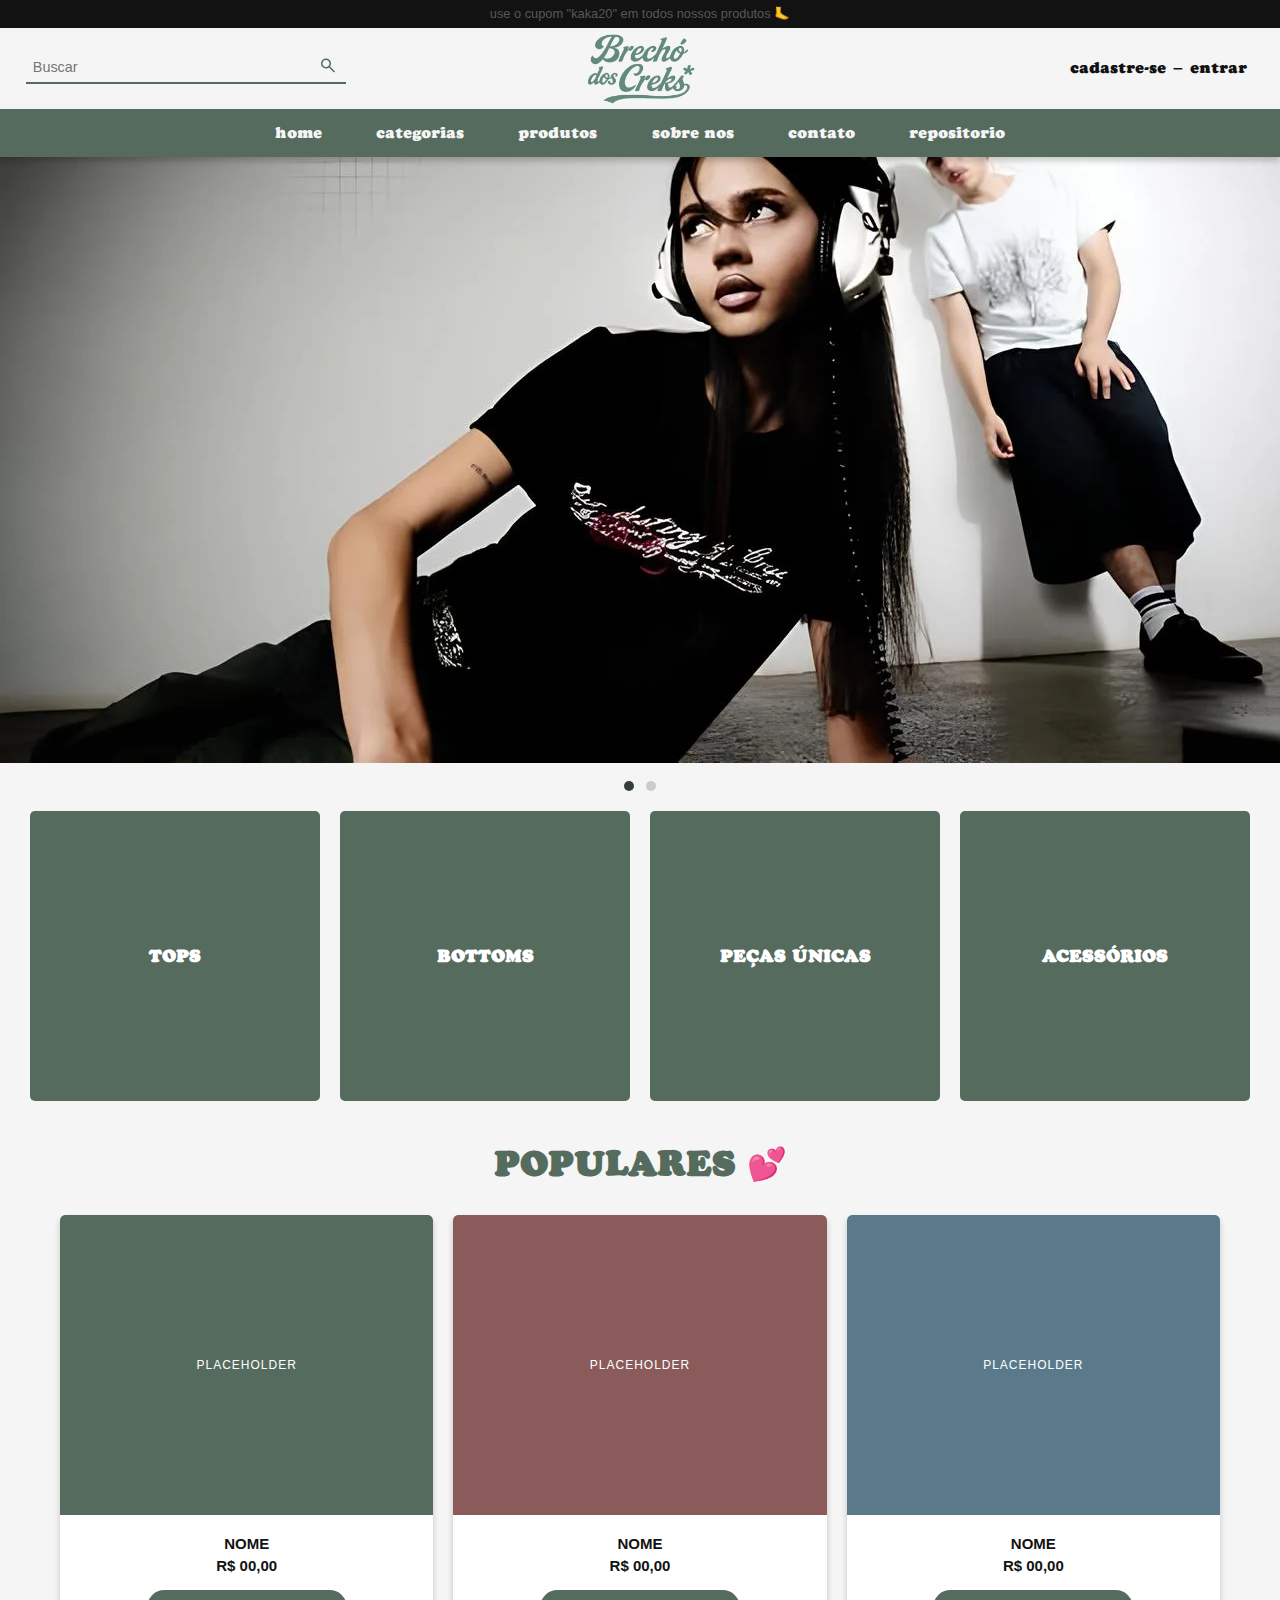
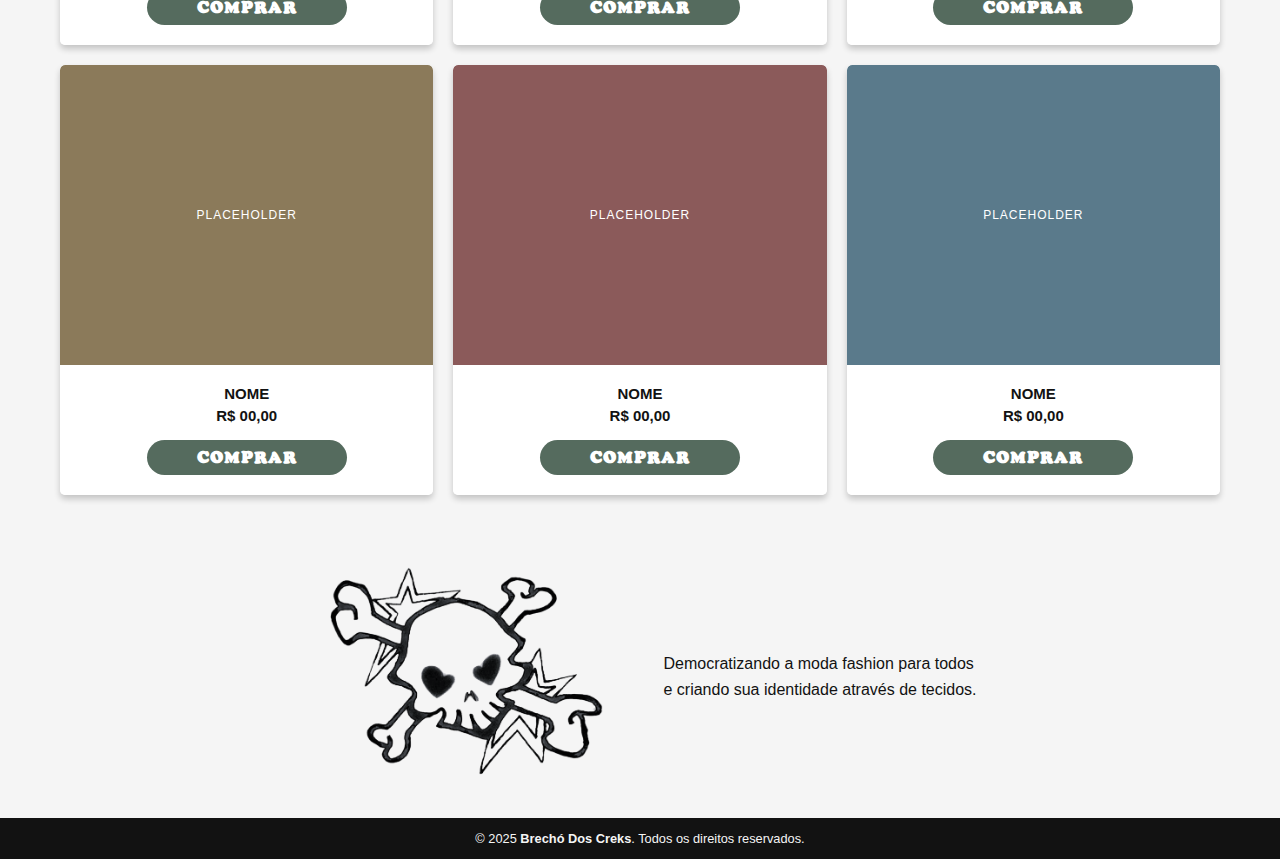
<file: index.html>
<!DOCTYPE html>
<html lang="en">
  <head>
    <meta charset="UTF-8" />
    <meta name="viewport" content="width=device-width, initial-scale=1.0" />
    <title>Brechó dos Creks</title>
    <link rel="stylesheet" href="style.css" />
    <link rel="icon" href="img/brecho_creks.png">
  </head>
  <body>
    <div id="top_cabeca">
      <p>use o cupom "kaka20" em todos nossos produtos 🦶</p>
    </div>
    
    <div class="cabecao">
      <header class="cabeca">
        <div id="pesquisa_barra">
          <input type="search" id="pesquisa" placeholder="Buscar" />
          <span id="pesquisa_img"><img src="icons/pesquisa.svg" alt="" /></span>
        </div>
          <a href="index.html"><img src="img/brecho_creks.png" id="logo" /></a>
          <p id="lc"><a href="cadastro.html">cadastre-se</a> — <a href="login.html">entrar</a></p>
      </header>
      <ul class="abas">
        <li><a href="index.html">home</a></li>
        <li><a href="index.html#categorias">categorias</a></li>
        <li><a href="produtos.html">produtos</a></li>
        <li><a href="index.html#sobrenos">sobre nos</a></li>
        <li><a href="contato.html">contato</a></li>
        <li><a href="https://github.com/KekelProgramas/brecho_dos_creks">repositorio</a></li>
      </ul>
    </div>
    <div class="card">
      <img class="img_promocional" src="img/img_promocional.webp" alt="" />
      <div class="bolinhas">
        <span class="ativada"></span>
        <span></span>
      </div>
    </div>
    <div class="categorias" id="categorias">
      <div class="categoria">TOPS</div>
      <div class="categoria">BOTTOMS</div>
      <div class="categoria">PEÇAS ÚNICAS</div>
      <div class="categoria">ACESSÓRIOS</div>
    </div>

    <section class="produtos_secao">
      <h2 class="produto_titulo">POPULARES 💕</h2>

      <div class="produto_container">
    
        <div class="produto">
          <div class="produto_img">PLACEHOLDER</div>
          <div class="produto_info">
            <h4 class="produto_nome">NOME</h4>
            <p class="produto_valor">R$ 00,00</p>
            <button class="botao">COMPRAR</button>
          </div>
        </div>

        <div class="produto">
          <div class="produto_img">PLACEHOLDER</div>
          <div class="produto_info">
            <h4 class="produto_nome">NOME</h4>
            <p class="produto_valor">R$ 00,00</p>
            <button class="botao">COMPRAR</button>
          </div>
        </div>

        <div class="produto">
          <div class="produto_img">PLACEHOLDER</div>
          <div class="produto_info">
            <h4 class="produto_nome">NOME</h4>
            <p class="produto_valor">R$ 00,00</p>
            <button class="botao">COMPRAR</button>
          </div>
        </div>

        <div class="produto">
          <div class="produto_img">PLACEHOLDER</div>
          <div class="produto_info">
            <h4 class="produto_nome">NOME</h4>
            <p class="produto_valor">R$ 00,00</p>
            <button class="botao">COMPRAR</button>
          </div>
        </div>

        <div class="produto">
          <div class="produto_img">PLACEHOLDER</div>
          <div class="produto_info">
            <h4 class="produto_nome">NOME</h4>
            <p class="produto_valor">R$ 00,00</p>
            <button class="botao">COMPRAR</button>
          </div>
        </div>
        
        <div class="produto">
          <div class="produto_img">PLACEHOLDER</div>
          <div class="produto_info">
            <h4 class="produto_nome">NOME</h4>
            <p class="produto_valor">R$ 00,00</p>
            <button class="botao">COMPRAR</button>
          </div>
        </div>
      </div>
    </section>

    <section class="sobrenos_container" id="sobrenos">
      <img src="img/sobrenos_img.png" alt="" class="sobrenos_img">
      <div class="sobrenos_txt">
        <p>
          Democratizando a moda fashion para todos <br> e criando sua identidade através de tecidos.
        </p>
      </div>
    </section>
    <footer class="rodape">
      <p>
        © 2025 <strong>Brechó Dos Creks</strong>. Todos os direitos reservados.
      </p>
    </footer>
  </body>
</html>
</file>
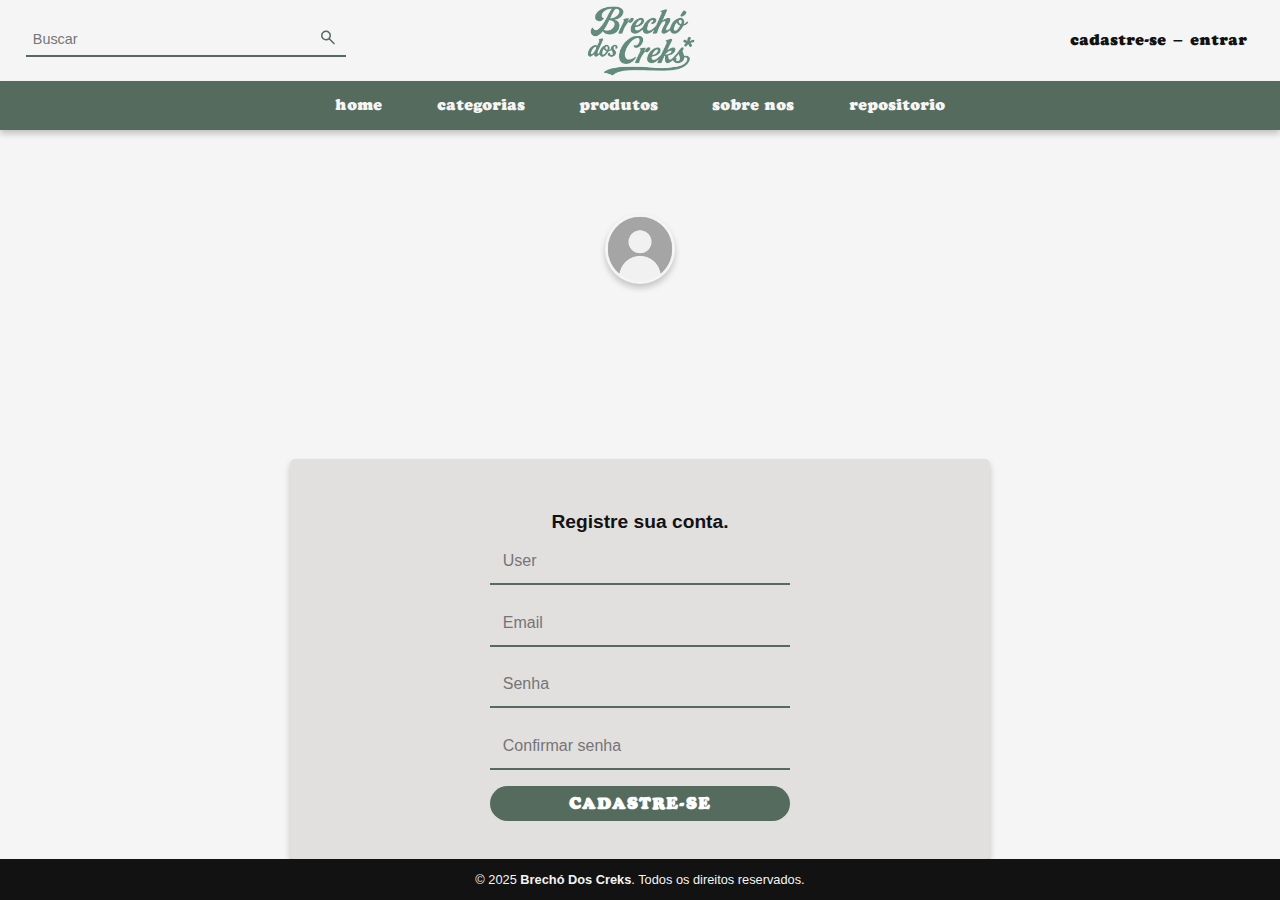
<file: cadastro.html>
<!DOCTYPE html>
<html lang="en">
<head>
    <meta charset="UTF-8">
    <meta name="viewport" content="width=device-width, initial-scale=1.0">
    <title>Brechó Dos Creks - Cadastro</title>
    <link rel="stylesheet" href="style.css">
    <link rel="icon" href="img/brecho_creks.png">
</head>
<body class="login_body">
    <div class="cabecao">
      <header class="cabeca">
        <div id="pesquisa_barra">
          <input type="search" id="pesquisa" placeholder="Buscar" />
          <span id="pesquisa_img"><img src="icons/pesquisa.svg" alt="" /></span>
        </div>
          <a href="index.html"><img src="img/brecho_creks.png" id="logo" /></a>
          <p id="lc"><a href="cadastro.html">cadastre-se</a> — <a href="login.html">entrar</a></p>
      </header>
      <ul class="abas">
        <li><a href="index.html">home</a></li>
        <li><a href="index.html#categorias">categorias</a></li>
        <li><a href="produtos.html">produtos</a></li>
        <li><a href="index.html#sobre">sobre nos</a></li>
        <li><a href="https://github.com/KekelProgramas/brecho_dos_creks">repositorio</a></li>
      </ul>
    </div>

    <main class="login_main">
        <img src="icons/usericon.png" alt="" class="login_icone">
        <div class="login_container">

            <h3 class="login_titulo">
                Registre sua conta.
            </h3>   
            <form action="" class="login_form">
                <input type="text" placeholder="User" class="login_input">
                <input type="email" placeholder="Email" class="login_input">
                <input type="password" placeholder="Senha" class="login_input">
                <input type="password" placeholder="Confirmar senha" class="login_input">
                <button class="botao" id="login_botao">cadastre-se</button>
            </form>
        </div>
    </main>

    <footer class="rodape">
        <p>
            © 2025 <strong>Brechó Dos Creks</strong>. Todos os direitos reservados.
        </p>
    </footer>
</body>
</html>
</file>
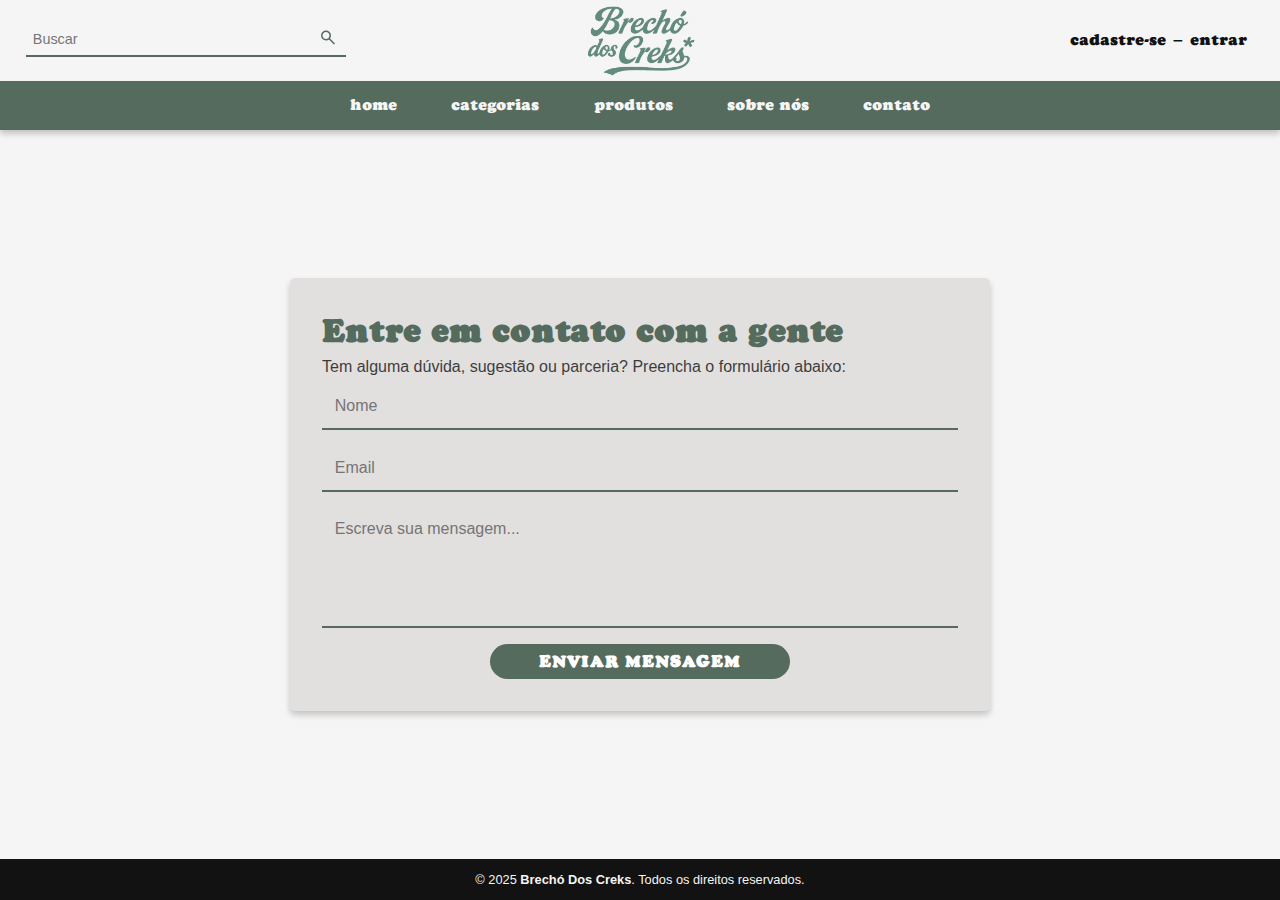
<file: contato.html>
<!DOCTYPE html>
<html lang="pt-BR">
<head>
  <meta charset="UTF-8">
  <meta name="viewport" content="width=device-width, initial-scale=1.0">
  <title>Brechó Dos Creks - Contato</title>
  <link rel="stylesheet" href="style.css">
  <link rel="icon" href="img/brecho_creks.png">
</head>
<body class="login_body">
  <div class="cabecao">
    <header class="cabeca">
      <div id="pesquisa_barra">
        <input type="search" id="pesquisa" placeholder="Buscar" />
        <span id="pesquisa_img"><img src="icons/pesquisa.svg" alt="" /></span>
      </div>
      <a href="index.html"><img src="img/brecho_creks.png" id="logo" /></a>
      <p id="lc"><a href="cadastro.html">cadastre-se</a> — <a href="login.html">entrar</a></p>
    </header>
    <ul class="abas">
      <li><a href="index.html">home</a></li>
      <li><a href="index.html#categorias">categorias</a></li>
      <li><a href="produtos.html">produtos</a></li>
      <li><a href="index.html#sobre">sobre nós</a></li>
      <li><a href="contato.html" class="ativo">contato</a></li>
    </ul>
  </div>

  <main class="contato_main">
    <section class="contato_container">
      <h2 class="contato_titulo">Entre em contato com a gente</h2>
      <p class="contato_subtitulo">Tem alguma dúvida, sugestão ou parceria? Preencha o formulário abaixo:</p>
      
      <form action="" class="contato_form">
        <input type="text" placeholder="Nome" class="contato_input">
        <input type="email" placeholder="Email" class="contato_input">
        <textarea placeholder="Escreva sua mensagem..." class="contato_textarea"></textarea>
        <button class="botao" id="contato_botao">Enviar mensagem</button>
      </form>
    </section>
  </main>

  <footer class="rodape">
    <p>
      © 2025 <strong>Brechó Dos Creks</strong>. Todos os direitos reservados.
    </p>
  </footer>
</body>
</html>
</file>
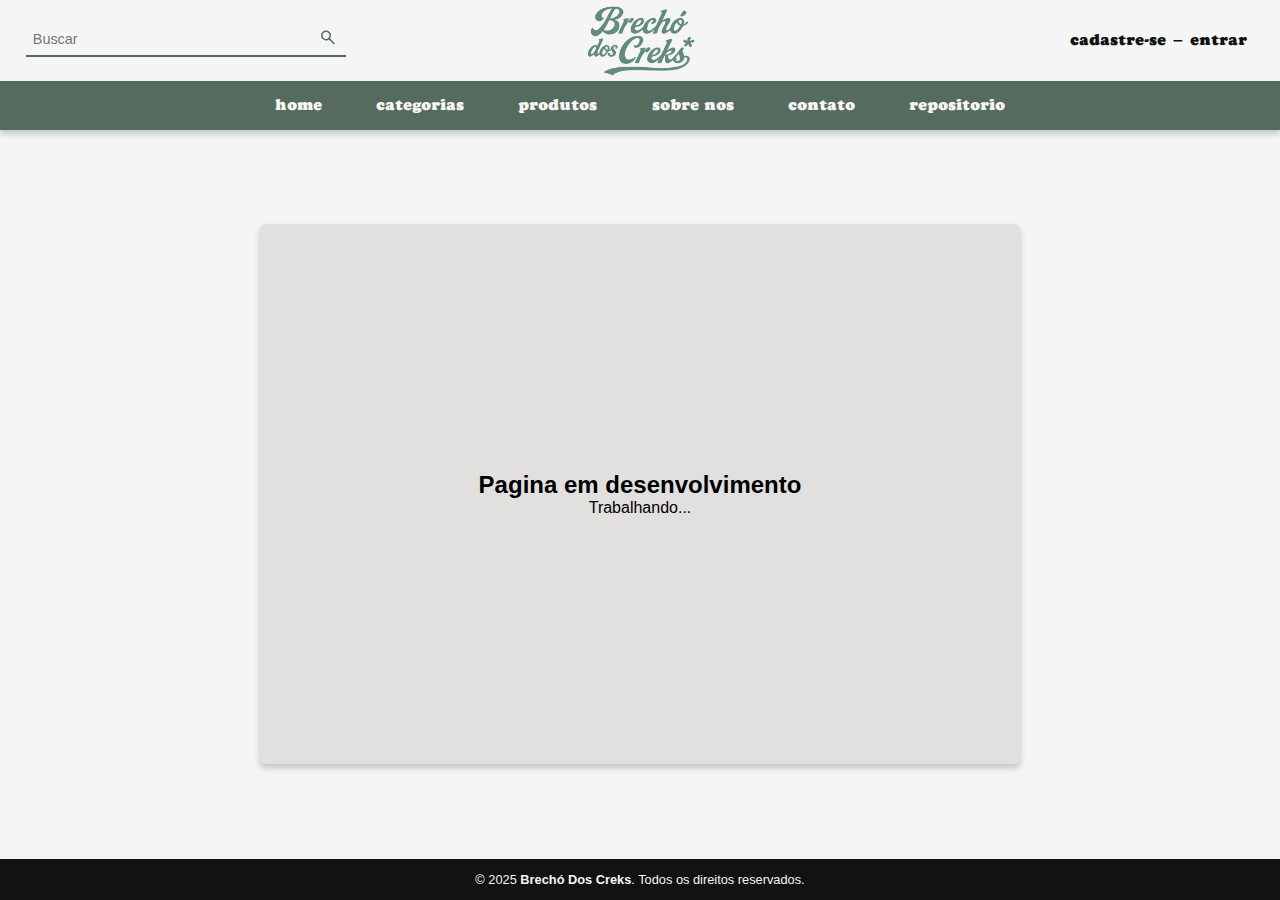
<file: emdev.html>
<!DOCTYPE html>
<html lang="en">
<head>
    <meta charset="UTF-8">
    <meta name="viewport" content="width=device-width, initial-scale=1.0">
    <title>Brechó Dos Creks - Pagina em desenvolvimento</title>
    <link rel="stylesheet" href="style.css">
    <link rel="icon" href="img/brecho_creks.png">

</head>
<body>
    <div class="cabecao">
      <header class="cabeca">
        <div id="pesquisa_barra">
          <input type="search" id="pesquisa" placeholder="Buscar" />
          <span id="pesquisa_img"><img src="icons/pesquisa.svg" alt="" /></span>
        </div>
          <a href="index.html"><img src="img/brecho_creks.png" id="logo" /></a>
          <p id="lc"><a href="cadastro.html">cadastre-se</a> — <a href="login.html">entrar</a></p>
      </header>
      <ul class="abas">
        <li><a href="index.html">home</a></li>
        <li><a href="index.html#categorias">categorias</a></li>
        <li><a href="produtos.html">produtos</a></li>
        <li><a href="index.html#sobre">sobre nos</a></li>
        <li><a href="contato.html">contato</a></li>
        <li><a href="https://github.com/KekelProgramas/brecho_dos_creks">repositorio</a></li>
      </ul>
    </div>

    <main class="emdev_main">
        <div class="emdev_container">
            <h2 class="emdev_titulo">Pagina em desenvolvimento</h2>
            <p class="emdev_texto">Trabalhando...</p>
        </div>
    </main>

    <footer class="rodape">
      <p>
        © 2025 <strong>Brechó Dos Creks</strong>. Todos os direitos reservados.
      </p>
    </footer>
</body>
</html>
</file>
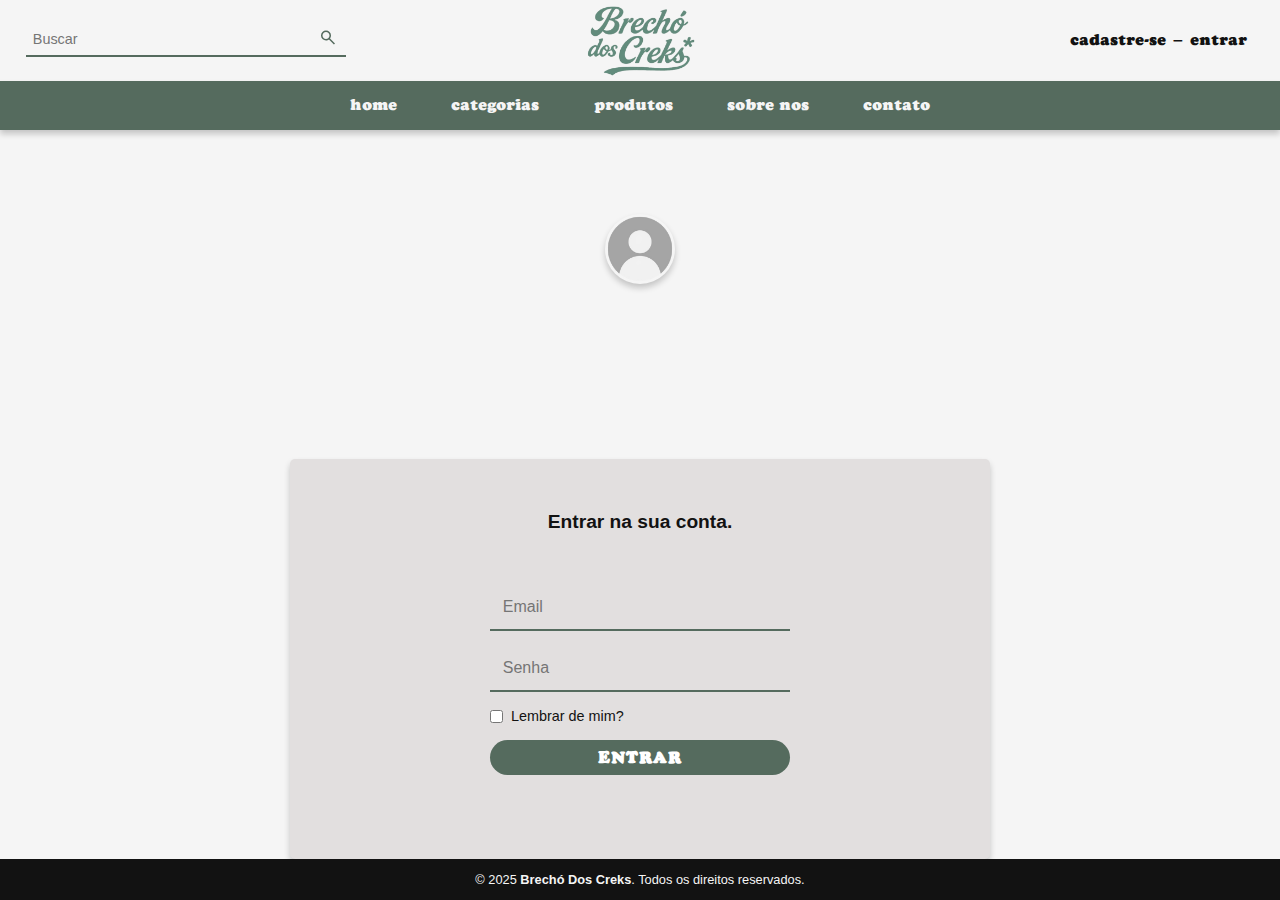
<file: login.html>
<!DOCTYPE html>
<html lang="en">
<head>
    <meta charset="UTF-8">
    <meta name="viewport" content="width=device-width, initial-scale=1.0">
    <title>Brechó Dos Creks - Login</title>
    <link rel="stylesheet" href="style.css">
    <link rel="icon" href="img/brecho_creks.png">
</head>
<body>
    <div class="cabecao">
      <header class="cabeca">
        <div id="pesquisa_barra">
          <input type="search" id="pesquisa" placeholder="Buscar" />
          <span id="pesquisa_img"><img src="icons/pesquisa.svg" alt="" /></span>
        </div>
          <a href="index.html"><img src="img/brecho_creks.png" id="logo" /></a>
          <p id="lc"><a href="cadastro.html">cadastre-se</a> — <a href="login.html">entrar</a></p>
      </header>
      <ul class="abas">
        <li><a href="index.html">home</a></li>
        <li><a href="index.html#categorias">categorias</a></li>
        <li><a href="produtos.html">produtos</a></li>
        <li><a href="index.html#sobre">sobre nos</a></li>
        <li><a href="contato.html">contato</a></li>
      </ul>
    </div>

    <main class="login_main">

        <img src="icons/usericon.png" alt="" class="login_icone">
        <div class="login_container">

            <h3 class="login_titulo">
                Entrar na sua conta.
            </h3>   
            <form action="" class="login_form">
                <input type="email" placeholder="Email" class="login_input">
                <input type="password" placeholder="Senha" class="login_input">
                <span><input type="checkbox" name="" class="login_checkbox" id="login_checkbox"> <p class="login_check_txt">Lembrar de mim?</p></span>
                <button class="botao" id="login_botao">Entrar</button>
            </form>
        </div>
    </main>

    <footer class="rodape">
      <p>
        © 2025 <strong>Brechó Dos Creks</strong>. Todos os direitos reservados.
      </p>
    </footer>
</body>
</html>
</file>
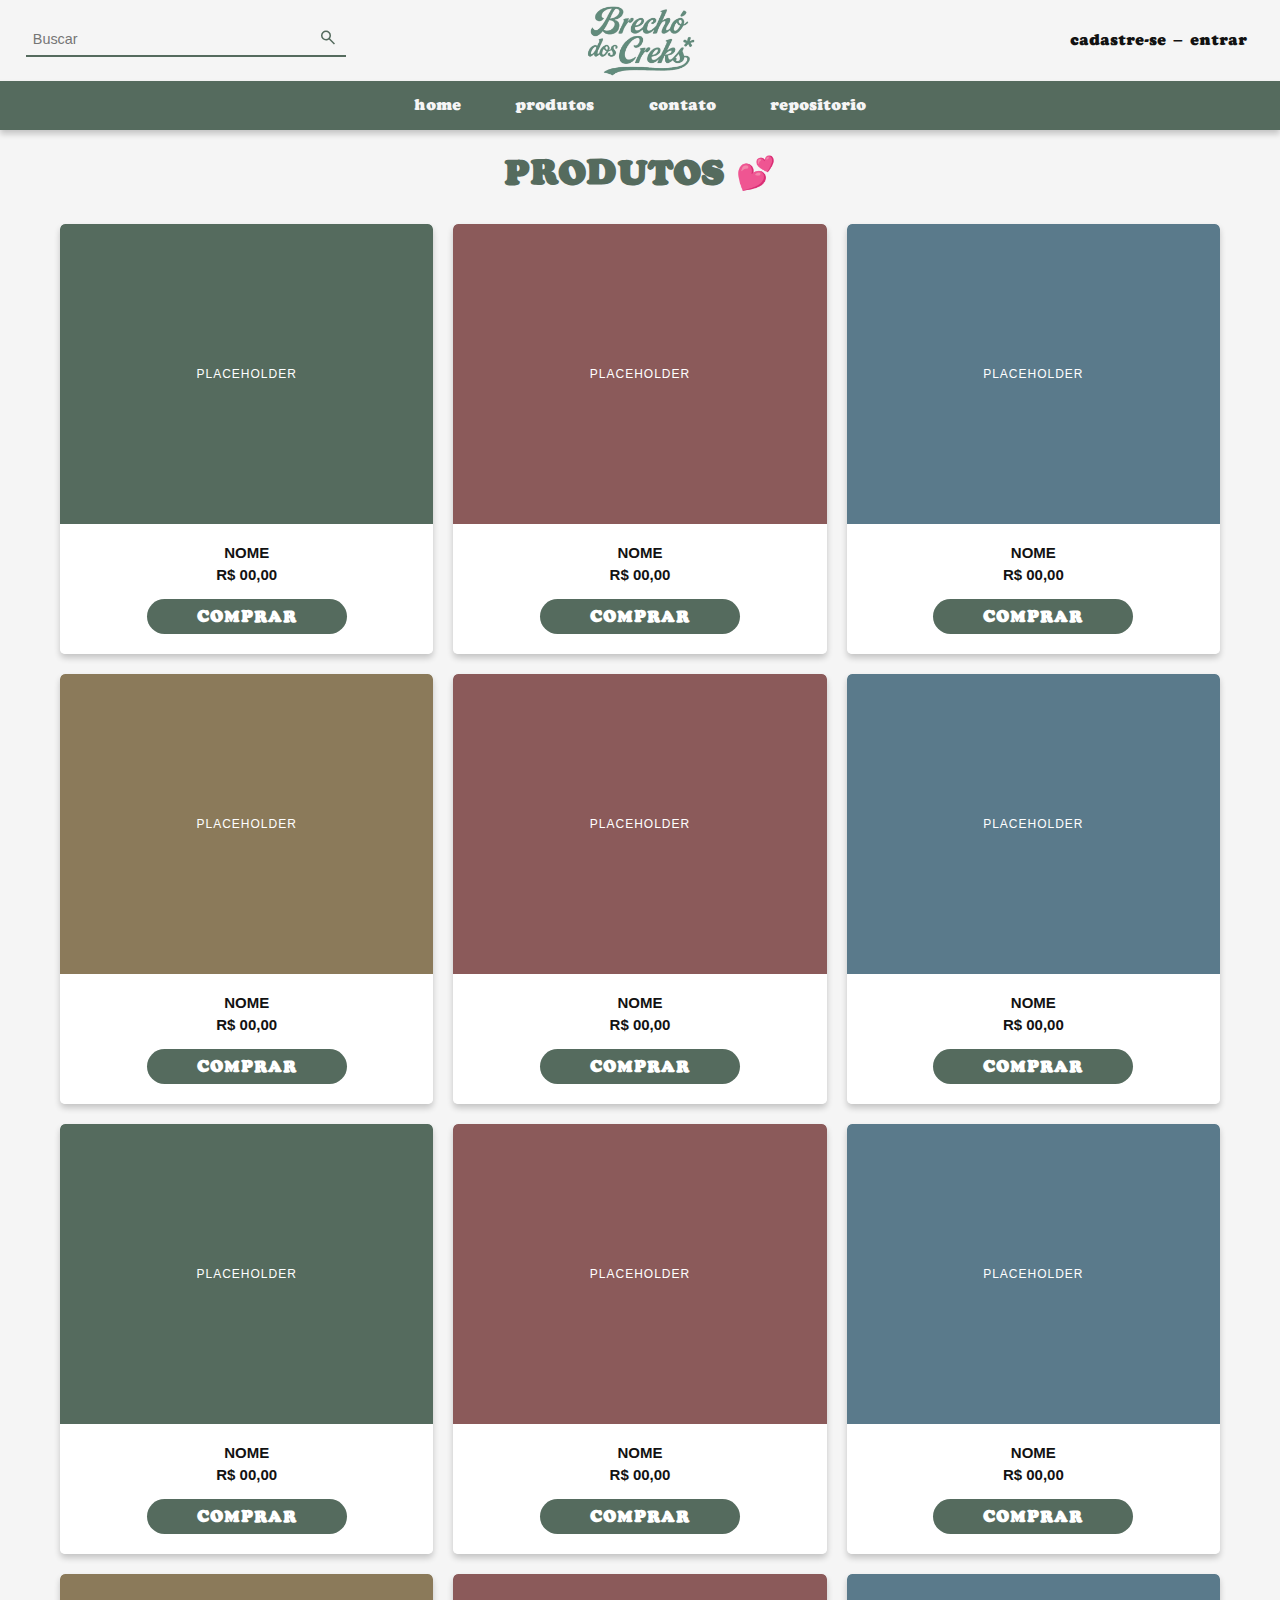
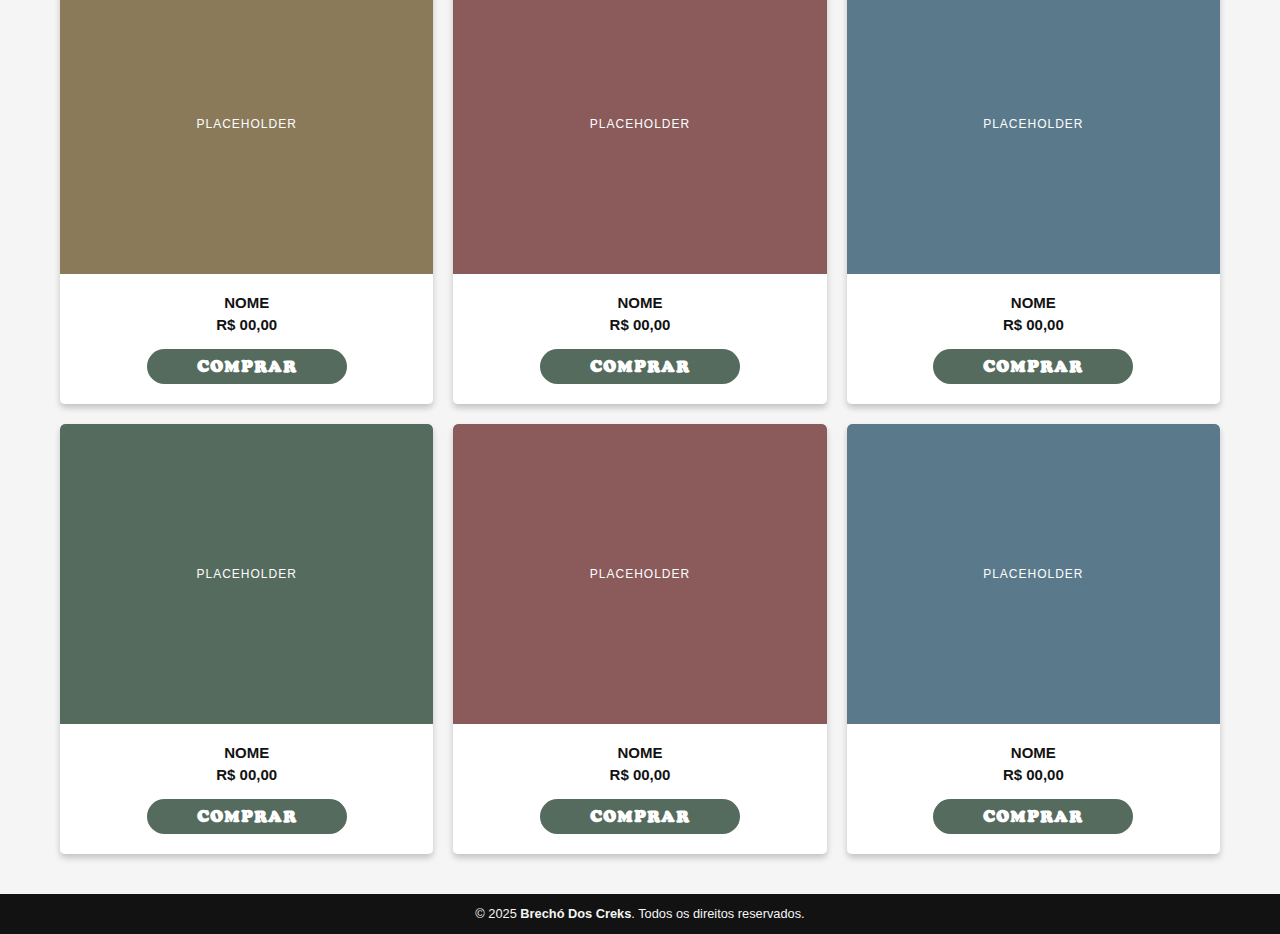
<file: produtos.html>
<!DOCTYPE html>
<html lang="en">
<head>
    <meta charset="UTF-8">
    <meta name="viewport" content="width=device-width, initial-scale=1.0">
    <title>Brechó Dos Creks - Produtos</title>
    <link rel="stylesheet" href="style.css">
    <link rel="icon" href="img/brecho_creks.png">
</head>
<body>
    <div class="cabecao">
      <header class="cabeca">
        <div id="pesquisa_barra">
          <input type="search" id="pesquisa" placeholder="Buscar" />
          <span id="pesquisa_img"><img src="icons/pesquisa.svg" alt="" /></span>
        </div>
          <a href="index.html"><img src="img/brecho_creks.png" id="logo" /></a>
          <p id="lc"><a href="cadastro.html">cadastre-se</a> — <a href="login.html">entrar</a></p>
      </header>
      <ul class="abas">
        <li><a href="index.html">home</a></li>
        <li><a href="produtos.html">produtos</a></li>
        <li><a href="contato.html">contato</a></li>
        <li><a href="https://github.com/KekelProgramas/brecho_dos_creks">repositorio</a></li>
      </ul>
    </div>

    <main>
        <section class="produtos_secao">
            <h2 class="produto_titulo">PRODUTOS 💕</h2>
            <div class="produto_container">
                <div class="produto">
                    <div class="produto_img">PLACEHOLDER</div>
                    <div class="produto_info">
                        <h4 class="produto_nome">NOME</h4>
                        <p class="produto_valor">R$ 00,00</p>
                        <button class="botao">COMPRAR</button>
                    </div>
                </div>

                <div class="produto">
                    <div class="produto_img">PLACEHOLDER</div>
                    <div class="produto_info">
                        <h4 class="produto_nome">NOME</h4>
                        <p class="produto_valor">R$ 00,00</p>
                        <button class="botao">COMPRAR</button>
                    </div>
                </div>

                <div class="produto">
                    <div class="produto_img">PLACEHOLDER</div>
                    <div class="produto_info">
                        <h4 class="produto_nome">NOME</h4>
                        <p class="produto_valor">R$ 00,00</p>
                        <button class="botao">COMPRAR</button>
                    </div>
                </div>

                <div class="produto">
                    <div class="produto_img">PLACEHOLDER</div>
                    <div class="produto_info">
                        <h4 class="produto_nome">NOME</h4>
                        <p class="produto_valor">R$ 00,00</p>
                        <button class="botao">COMPRAR</button>
                    </div>
                </div>

                <div class="produto">
                    <div class="produto_img">PLACEHOLDER</div>
                    <div class="produto_info">
                        <h4 class="produto_nome">NOME</h4>
                        <p class="produto_valor">R$ 00,00</p>
                        <button class="botao">COMPRAR</button>
                    </div>
                </div>

                <div class="produto">
                    <div class="produto_img">PLACEHOLDER</div>
                    <div class="produto_info">
                        <h4 class="produto_nome">NOME</h4>
                        <p class="produto_valor">R$ 00,00</p>
                        <button class="botao">COMPRAR</button>
                    </div>
                </div>

                <div class="produto">
                    <div class="produto_img">PLACEHOLDER</div>
                    <div class="produto_info">
                        <h4 class="produto_nome">NOME</h4>
                        <p class="produto_valor">R$ 00,00</p>
                        <button class="botao">COMPRAR</button>
                    </div>
                </div>

                <div class="produto">
                    <div class="produto_img">PLACEHOLDER</div>
                    <div class="produto_info">
                        <h4 class="produto_nome">NOME</h4>
                        <p class="produto_valor">R$ 00,00</p>
                        <button class="botao">COMPRAR</button>
                    </div>
                </div>

                <div class="produto">
                    <div class="produto_img">PLACEHOLDER</div>
                    <div class="produto_info">
                        <h4 class="produto_nome">NOME</h4>
                        <p class="produto_valor">R$ 00,00</p>
                        <button class="botao">COMPRAR</button>
                    </div>
                </div>

                <div class="produto">
                    <div class="produto_img">PLACEHOLDER</div>
                    <div class="produto_info">
                        <h4 class="produto_nome">NOME</h4>
                        <p class="produto_valor">R$ 00,00</p>
                        <button class="botao">COMPRAR</button>
                    </div>
                </div>

                <div class="produto">
                    <div class="produto_img">PLACEHOLDER</div>
                    <div class="produto_info">
                        <h4 class="produto_nome">NOME</h4>
                        <p class="produto_valor">R$ 00,00</p>
                        <button class="botao">COMPRAR</button>
                    </div>
                </div>

                <div class="produto">
                    <div class="produto_img">PLACEHOLDER</div>
                    <div class="produto_info">
                        <h4 class="produto_nome">NOME</h4>
                        <p class="produto_valor">R$ 00,00</p>
                        <button class="botao">COMPRAR</button>
                    </div>
                </div>

                <div class="produto">
                    <div class="produto_img">PLACEHOLDER</div>
                    <div class="produto_info">
                        <h4 class="produto_nome">NOME</h4>
                        <p class="produto_valor">R$ 00,00</p>
                        <button class="botao">COMPRAR</button>
                    </div>
                </div>

                <div class="produto">
                    <div class="produto_img">PLACEHOLDER</div>
                    <div class="produto_info">
                        <h4 class="produto_nome">NOME</h4>
                        <p class="produto_valor">R$ 00,00</p>
                        <button class="botao">COMPRAR</button>
                    </div>
                </div>

                    <div class="produto">
                        <div class="produto_img">PLACEHOLDER</div>
                        <div class="produto_info">
                            <h4 class="produto_nome">NOME</h4>
                            <p class="produto_valor">R$ 00,00</p>
                            <button class="botao">COMPRAR</button>
                        </div>
                    </div>

            </div>  
        </section>
    </main>

    <footer class="rodape">
      <p>
        © 2025 <strong>Brechó Dos Creks</strong>. Todos os direitos reservados.
      </p>
    </footer>
</body>
</html>
</file>
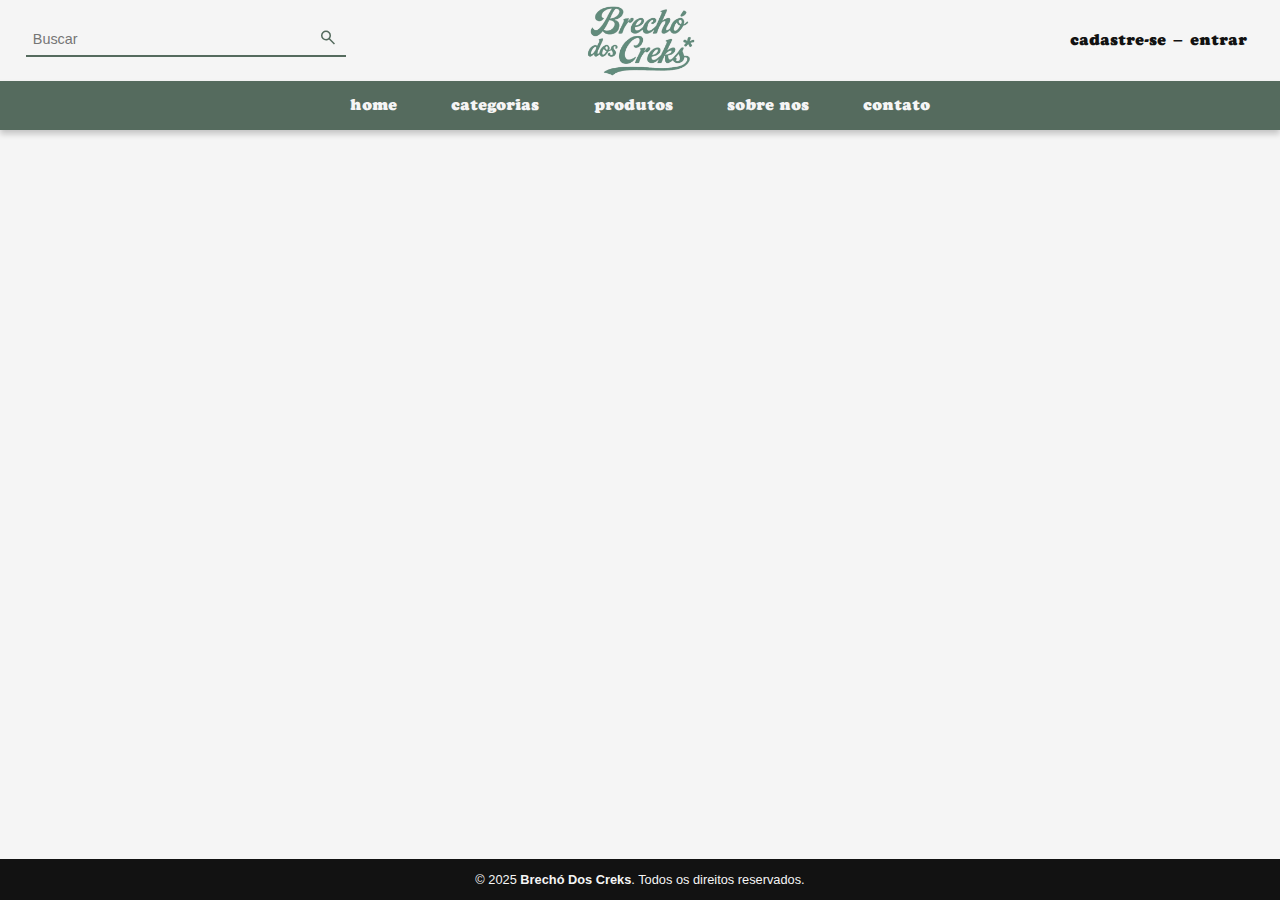
<file: sobre.html>
<!DOCTYPE html>
<html lang="en">
<head>
    <meta charset="UTF-8">
    <meta name="viewport" content="width=device-width, initial-scale=1.0">
    <title>Brechó Dos Creks - Sobre-nos</title>
    <link rel="stylesheet" href="style.css">
    <link rel="icon" href="img/brecho_creks.png">
</head>
<body>
    <div class="cabecao">
      <header class="cabeca">
        <div id="pesquisa_barra">
          <input type="search" id="pesquisa" placeholder="Buscar" />
          <span id="pesquisa_img"><img src="icons/pesquisa.svg" alt="" /></span>
        </div>
          <a href="index.html"><img src="img/brecho_creks.png" id="logo" /></a>
          <p id="lc"><a href="cadastro.html">cadastre-se</a> — <a href="login.html">entrar</a></p>
      </header>
      <ul class="abas">
        <li><a href="index.html">home</a></li>
        <li><a href="index.html#categorias">categorias</a></li>
        <li><a href="produtos.html">produtos</a></li>
        <li><a href="index.html#sobre">sobre nos</a></li>
        <li><a href="contato.html">contato</a></li>
      </ul>
    </div>

    <main>
    </main>

    <footer class="rodape">
      <p>
        © 2025 <strong>Brechó Dos Creks</strong>. Todos os direitos reservados.
      </p>
    </footer>
</body>
</html>
</file>
<file: style.css>
:root {
  --cor-fundo: #f5f5f5;
  --cor-fundo2: rgb(226, 223, 223);
  --cor-texto: #121212;
  --cor-secundaria: #556b5e;
  --cor-destaque: #343f39;
  --cor-acento1: #8B5A5A;
  --cor-acento2: #5A7A8B;
  --cor-acento3: #8B7A5A;
  --cor-topbar-bg: #121212;
  --cor-topbar-texto: #595757;
  --cor-rodape-bg: #121212;
  --cor-rodape-texto: #f5f5f5;
  --fonte-principal: "CooperFiveOpti", Arial, sans-serif;
  --fonte-secundaria: "Karla", sans-serif;
  --padding-pequeno: 0.5em;
  --padding-medio: 1em;
  --padding-grande: 2em;
  --transicao: 0.3s ease;
  --radius: 5px;
  --sombra: 0 4px 6px rgba(0,0,0,0.2);
}

@font-face {
  font-family: "CooperFiveOpti";
  src: url("fonts/CooperFiveOpti-Black.otf");
}

@import url("https://fonts.googleapis.com/css2?family=Karla:ital,wght@0,200..800;1,200..800&display=swap");

* {
  margin: 0;
  box-sizing: border-box;
}

html, body {
  margin: 0;  
  display: flex;
  flex-direction: column;
  background-color: #f5f5f5;
  font-family: "CooperFiveOpti", Arial, sans-serif;
  min-height: 100vh;
}

main {
  flex: 1;           
  display: flex;      
  flex-direction: column; 
}

/* ⋆.ೃ࿔*:･ 𝕮𝖆𝖇𝖊𝖈̧𝖆̃𝖔 */
.cabecao {
  position: sticky;
  top: 0;
  background: var(--cor-fundo);
  z-index: 1000;
}

/* ⋆.ೃ࿔*:･ 𝕿𝖔𝖕𝖔 */
#top_cabeca {
  background-color: var(--cor-topbar-bg);
  color: var(--cor-topbar-texto);
  font-size: 0.8em;
  text-align: center;
  font-family: var(--fonte-secundaria);
  padding: var(--padding-pequeno);
}

#top_cabeca p {
  margin: 0;
}

/* ⋆.ೃ࿔*:･ 𝕮𝖆𝖇𝖊ç𝖆𝖑𝖍𝖔 */
.cabeca {
  display: grid;
  grid-template-columns: 1fr auto 1fr;
  align-items: center;
  padding: 0 2vw;
  gap: 1vw;
}

/* ⋆.ೃ࿔*:･ 𝕻𝖊𝖘𝖖𝖚𝖎𝖘𝖆 */
#pesquisa_barra {
  justify-self: start;
  width: 100%;
  max-width: 25vw;
  position: relative;
  min-width: 120px;
}

#pesquisa {
  background-color: transparent;
  width: 100%;
  padding: 0.5em;
  border: none;
  border-bottom: 2px solid var(--cor-secundaria);
  font-size: 0.9em;
  outline: none;
  transition: var(--transicao);
}

#pesquisa_img {
  position: absolute;
  right: 0.5em;
  top: 50%;
  transform: translateY(-50%);
}

input[type="search"]::-webkit-search-decoration,
input[type="search"]::-webkit-search-cancel-button,
input[type="search"]::-webkit-search-results-button,
input[type="search"]::-webkit-search-results-decoration {
  display: none;
}

/* ⋆.ೃ࿔*:･ 𝕷𝖔𝖌𝖔 */
#logo {
  display: flex;
  width: 15vw;
  max-width: 120px;
  min-width: 80px;
  padding: 0.3em;
}

/* ⋆.ೃ࿔*:･ 𝕷𝖔𝖌𝖎𝖓 */
#lc {
  display: flex;
  justify-self: end;
  font-size: 0.9em;
  flex-wrap: wrap;
  color: var(--cor-texto);
  white-space: nowrap;
}

#lc a {
  color: var(--cor-texto);
  text-decoration: none;
  padding: 0 0.5em;
  transition: var(--transicao);
}

#lc a:hover {
  color: #333030;
}

/* ⋆.ೃ࿔*:･ 𝕹𝖆𝖛 */
.abas {
  display: flex;
  flex-wrap: wrap;
  background-color: var(--cor-secundaria);
  color: var(--cor-fundo);
  font-size: 0.9em;
  list-style-type: none;
  justify-content: center;
  gap: 2vw;
  padding: var(--padding-pequeno) 0;
  box-shadow: var(--sombra);
}

.abas li {
  padding: 0;
  position: relative;
}

.abas a {
  text-decoration: none;
  color: inherit;
  display: block;
  padding: 0.5em 1em;
  transition: var(--transicao);
  border-radius: var(--radius);
  position: relative;
}

.abas a::before {
  content: "";
  position: absolute;
  bottom: -0.5em;
  left: 0;
  width: 100%;
  height: 3px;
  background: var(--cor-fundo);
  transform: scaleX(0);
  transform-origin: center;
  transition: transform 0.4s cubic-bezier(0.4, 0, 0.2, 1);
}

.abas a:hover::before {
  transform: scaleX(1);
}

.abas a:hover {
  background: rgba(119, 33, 33, 0.1);
}

/* ⋆.ೃ࿔*:･ 𝕮𝖆𝖗𝖉 */
.card {
  position: relative;
  text-align: center;
}

.img_promocional {
  width: 100%;
  height: auto;
  overflow: hidden;
}

/* ⋆.ೃ࿔*:･ 𝕭𝖔𝖑𝖎𝖓𝖍𝖆𝖘 */
.bolinhas {
  display: flex;
  justify-content: center;
  align-items: center;
  gap: 1vw;
  margin-top: 0.8em;
}

.bolinhas span {
  display: inline-block;
  width: 10px;
  height: 10px;
  background-color: #ccc;
  border-radius: 50%;
}

.bolinhas span.ativada {
  background-color: var(--cor-destaque);
}

/* ⋆.ೃ࿔*:･ 𝕮𝖆𝖙𝖊𝖌𝖔𝖗𝖎𝖆𝖘 */
.categorias {
  display: grid;
  grid-template-columns: repeat(auto-fit, minmax(200px, 1fr));
  justify-content: center;
  gap: 20px;
  margin: 20px;
  padding: 0 10px;
}

.categoria {
  background-color: var(--cor-secundaria);
  color: white;
  display: flex;
  justify-content: center;
  align-items: center;
  min-height: 120px;
  aspect-ratio: 1/1;
  font-weight: bold;
  text-align: center;
  border-radius: var(--radius);
  transition: var(--transicao);
}

.categoria:hover {
  background-color: var(--cor-destaque);
  transform: translateY(-2px);
}

/* ⋆.ೃ࿔*:･ 𝕻𝖗𝖔𝖉𝖚𝖙𝖔𝖘 */
.produtos_secao {
  padding: 20px;
  max-width: 1200px;
  margin: 0 auto;
  width: 100%;
}

.produto_titulo {
  text-align: center;
  font-size: 2em;
  color: var(--cor-secundaria);
  margin-bottom: 30px;
}

.produto_container {
  display: grid;
  grid-template-columns: repeat(auto-fit, minmax(280px, 1fr));
  gap: 20px;
  margin-bottom: 20px;
}

.produto_img {
  display: flex;
  width: 100%;
  height: 300px;
  align-items: center;
  justify-content: center;
  color: white;
  font-size: 12px;
  font-weight: 500;
  text-transform: uppercase;
  letter-spacing: 1px;
  font-family: var(--fonte-secundaria);
  border-radius: var(--radius) var(--radius) 0 0;
}

.produto:nth-child(1) .produto_img { background: var(--cor-secundaria); }
.produto:nth-child(2) .produto_img { background: var(--cor-acento1); }
.produto:nth-child(3) .produto_img { background: var(--cor-acento2); }
.produto:nth-child(4) .produto_img { background: var(--cor-acento3); }
.produto:nth-child(5) .produto_img { background: var(--cor-acento1); }
.produto:nth-child(6) .produto_img { background: var(--cor-acento2); }
.produto:nth-child(7) .produto_img { background: var(--cor-secundaria); }
.produto:nth-child(8) .produto_img { background: var(--cor-acento1); }
.produto:nth-child(9) .produto_img { background: var(--cor-acento2); }
.produto:nth-child(10) .produto_img { background: var(--cor-acento3); }
.produto:nth-child(11) .produto_img { background: var(--cor-acento1); }
.produto:nth-child(12) .produto_img { background: var(--cor-acento2); }
.produto:nth-child(13) .produto_img { background: var(--cor-secundaria); }
.produto:nth-child(14) .produto_img { background: var(--cor-acento1); }
.produto:nth-child(15) .produto_img { background: var(--cor-acento2); }

.produto {
  width: 100%;
  display: flex;
  flex-direction: column;
  border-radius: var(--radius);
  overflow: hidden;
  box-shadow: var(--sombra);
  transition: var(--transicao);
}

.produto:hover {
  transform: translateY(-5px);
  box-shadow: 0 8px 16px rgba(0,0,0,0.3);
}

.produto_info {
  padding: 20px;
  text-align: center;
  background: white;
}

.produto_nome {
  font-size: 15px;  
  color: var(--cor-texto);
  margin-bottom: 5px;
  text-transform: uppercase;
  font-family: var(--fonte-secundaria);
}

.produto_valor {
  font-size: 15px;
  font-weight: 600;
  color: var(--cor-texto);
  margin-bottom: 16px;
  font-family: var(--fonte-secundaria);
}

.botao {
  width: 60%;
  background: var(--cor-secundaria);
  color: white;
  border: none;
  padding: 7px 20px;
  border-radius: 30px;
  font-size: 15px;
  font-weight: 600;
  text-transform: uppercase;
  letter-spacing: 1px;
  cursor: pointer;
  transition: var(--transicao);
  font-family: var(--fonte-principal);
  min-width: 120px;
}

.botao:hover {
  background: var(--cor-destaque);
}

.sobrenos_container {
  max-width: 1200px; 
  margin: 0 auto;
  display: flex; 
  align-items: center;
  gap: 40px;
  padding: 2em; 
}

.sobrenos_img {
  width: 25vw;
  max-width: 350px;
  border-radius: 10px; 
  object-fit: cover;
}

.sobrenos_txt {
  flex: 1;
  display: flex;
  flex-direction: column;
  align-items: flex-start;
  gap: 1em;
  max-width: 600px;
  font-family: var(--fonte-secundaria);
  line-height: 1.6;
  color: var(--cor-texto);
}

.sobrenos_txt p {
  font-size: 1em;
  color: var(--cor-texto);
  text-align: justify;
}


/* ⋆.ೃ࿔*:･ 𝕮𝖔𝖓𝖙𝖆𝖙𝖔 */
.contato_main {
  flex: 1;
  display: flex;
  justify-content: center;
  align-items: center;
  padding: 3em 1em;
}

.contato_container {
  background: var(--cor-fundo2);
  padding: 2em;
  border-radius: var(--radius);
  box-shadow: var(--sombra);
  width: 90vw;
  max-width: 700px;
  gap: 0.5em;
  display: flex;
  flex-direction: column;
  font-family: var(--fonte-secundaria);
}

.contato_titulo {
  font-size: 1.8em;
  color: var(--cor-secundaria);
  font-family: var(--fonte-principal);
}

.contato_subtitulo {
  font-size: 1em;
  color: var(--cor-texto);
  opacity: 0.8;
}

.contato_form {
  display: flex;
  flex-direction: column;
  gap: 1em;
}

.contato_input,
.contato_textarea {
  width: 100%;
  padding: 0.8em;
  border: none;
  border-bottom: 2px solid var(--cor-secundaria);
  background: transparent;
  outline: none;
  font-size: 1em;
  transition: var(--transicao);
  font-family: var(--fonte-secundaria);
}

.contato_textarea {
  resize: none;
  min-height: 120px;
}

#contato_botao {
  width: 100%;
  max-width: 300px;
  align-self: center;
}

/* ⋆.ೃ࿔*:･ 𝕷𝖔𝖌𝖎𝖓 */
.login_body {
  padding-bottom: 60vh, 400 + 1.5rem;
}

.login_main {
  margin: 0;
  position: relative;
  min-height: calc(100vh - 200px);
  justify-content: flex-end;
}

.login_icone {
  display: block;
  position: absolute;
  top: calc(50% - 35vh);
  left: 50%;
  transform: translate(-50%, 50%);
  width: 70px;
  height: 70px;
  border-radius: 50%;
  box-shadow: var(--sombra);
  z-index: 2100;
}   
  
.login_container {
  position: relative;
  margin: 0 auto;
  display: flex;
  flex-direction: column;
  align-items: center;
  width: 90vw;
  max-width: 700px;
  height: 60vh;
  max-height: 400px;
  background-color: var(--cor-fundo2);
  padding: 2em 1em;
  box-shadow: var(--sombra);
  border-radius: var(--radius);
  font-family: var(--fonte-secundaria);
  color: var(--cor-texto);
}

.login_titulo {
  display: flex;
  justify-content: flex-start;
  margin-top: var(--padding-medio);
  font-size: 1.2em;
}

.login_form {
  flex: 1; 
  display: flex;
  flex-direction: column;
  justify-content: center;
  align-items: center;
  gap: 1em; 
  width: 100%;
}

.login_input {
  width: 80%;
  max-width: 300px;
  min-width: 200px;
  padding: 0.8em;
  border: none;
  background: none;
  border-bottom: 2px solid var(--cor-secundaria);
  font-size: 1em;
  outline: none;
  transition: var(--transicao);
}

.login_input:focus {
  border-bottom-color: var(--cor-destaque);
}

.login_input:-webkit-autofill,
.login_input:-webkit-autofill:hover,
.login_input:-webkit-autofill:focus,
.login_input:-webkit-autofill:active {
  -webkit-box-shadow: 0 0 0 1000px rgb(226, 223, 223) inset !important;
  box-shadow: 0 0 0 1000px rgb(226, 223, 223) inset !important;
  background-color: rgb(226, 223, 223) !important;
  color: var(--cor-texto) !important;
  transition: background-color 5000s ease-in-out 0s;
}

.login_checkbox {
  display: flex;
  align-items: center;
  gap: 0.5em;
  font-size: 0.9em;
}

.login_container span {
  width: 80%;
  max-width: 300px;
  display: flex;
  align-items: center;
  gap: 0.5em; 
} 

.login_check_txt {
  user-select: none;
  font-size: 0.9em;
}

#login_botao {
  width: 80%;
  max-width: 300px;
  min-width: 200px;
}

/* ⋆.ೃ࿔*:･ 𝔈𝔪 𝔇𝔢𝔳 */
.emdev_main {
  padding: 20px;
  max-width: 800px;
  margin: 0 auto;
  width: 100%;
  text-align: center;
  justify-content: center;
  font-family: var(--fonte-secundaria);
}

.emdev_container {
  display: flex;
  flex-direction: column;
  align-items: center;
  justify-content: center;
  height: 60vh;
  box-shadow: var(--sombra);
  border-radius: var(--radius);
  padding: 20px;
  background-color: var(--cor-fundo2);
}

/* ⋆.ೃ࿔*:･ 𝕽𝖔𝖉𝖆𝖕é */
.rodape {
  background-color: var(--cor-rodape-bg);
  color: var(--cor-rodape-texto);
  font-size: 0.8em;
  text-align: center;
  font-family: var(--fonte-secundaria);
  padding: var(--padding-medio);
  z-index: 3000;
  margin-top: auto;
}

@media screen and (max-width: 1024px) {
  .cabeca {
    padding: 0 3vw;
    gap: 2vw;
  }
  
  #pesquisa_barra {
    max-width: 30vw;
  }
  
  #logo {
    width: 12vw;
  }
  
  .produto_container {
    grid-template-columns: repeat(auto-fit, minmax(250px, 1fr));
  }
  
  .categorias {
    grid-template-columns: repeat(auto-fit, minmax(180px, 1fr));
  }

  .login_icone {
    visibility: hidden;
  }
  
}

@media screen and (max-width: 768px) {
  .cabeca {
    grid-template-columns: 1fr;
    gap: 1em;
    text-align: center;
    padding: 1em;
  }
  
  #pesquisa_barra {
    order: 3;
    max-width: 100%;
    width: 100%;
    margin-top: 1em;
  }
  
  #logo {
    order: 1;
    width: 80px;
    margin: 0 auto;
  }
  
  #lc {
    order: 2;
    justify-self: center;
    font-size: 0.8em;
  }
  
  .abas {
    gap: 1vw;
    padding: 0.5em 0;
    font-size: 0.8em;
  }
  
  .abas a {
    padding: 0.4em 0.8em;
  }
  
  .produto_titulo {
    font-size: 1.5em;
  }
  
  .produto_container {
    grid-template-columns: repeat(auto-fit, minmax(200px, 1fr));
    gap: 15px;
  }
  
  .categorias {
    grid-template-columns: repeat(auto-fit, minmax(150px, 1fr));
    gap: 15px;
    margin: 15px 10px;
  }
  
  .categoria {
    min-height: 100px;
    font-size: 0.9em;
  }
  
  .login_container {
    width: 95vw;
    padding: 1.5em 1em;
  }
  
  .login_titulo {
    font-size: 1.1em;
  }
  
  .login_input {
    width: 90%;
  }
  
  .login_container span {
    width: 90%;
  }
  
  #login_botao {
    width: 90%;
  }

  .login_icone {
    visibility: hidden;
  }

}

@media screen and (max-width: 480px) {
  #top_cabeca {
    font-size: 0.7em;
    padding: 0.3em;
  }
  
  .cabeca {
    padding: 0.5em;
  }
  
  #logo {
    width: 60px;
  }
  
  #lc {
    font-size: 0.7em;
  }
  
  #lc a {
    padding: 0 0.3em;
  }
  
  .abas {
    flex-wrap: wrap;
    justify-content: space-around;
    gap: 0.5em;
    padding: 0.5em;
    font-size: 0.7em;
  }
  
  .abas a {
    padding: 0.3em 0.6em;
    font-size: 0.9em;
  }
  
  .produto_titulo {
    font-size: 1.3em;
    margin-bottom: 20px;
  }
  
  .produto_container {
    grid-template-columns: 1fr;
    gap: 15px;
  }
  
  .produto_img {
    height: 250px;
  }
  
  .produto_info {
    padding: 15px;
  }
  
  .categorias {
    grid-template-columns: repeat(2, 1fr);
    gap: 10px;
    margin: 10px;
  }
  
  .categoria {
    min-height: 80px;
    font-size: 0.8em;
  }
  
  .botao {
    width: 80%;
    font-size: 13px;
    padding: 8px 15px;
  }
  
  .login_icone {
    width: 60px;
    height: 60px;
    top: calc(50% - 180px);
  }
  
  .login_container {
    height: 65vh;
    padding: 1em 0.5em;
  }
  
  .login_titulo {
    font-size: 1em;
  }
  
  .login_input {
    font-size: 0.9em;
    padding: 0.7em;
  }
  
  .login_check_txt {
    font-size: 0.8em;
  }
  
  .emdev_container {
    height: 50vh;
    padding: 15px;
  }
  
  .rodape {
    font-size: 0.7em;
    padding: 0.8em;
  }

  .login_icone {
    visibility: hidden;
  }

}

@media screen and (max-width: 320px) {
  .abas {
    font-size: 0.6em;
  }
  
  .abas a {
    padding: 0.2em 0.4em;
  }
  
  .produto_container {
    padding: 0 10px;
  }
  
  .categorias {
    margin: 10px 5px;
  }
  
  .categoria {
    font-size: 0.7em;
  }
  
  .login_container {
    width: 98vw;
  }

  .login_icone {
    visibility: hidden;
  }

}
</file>
